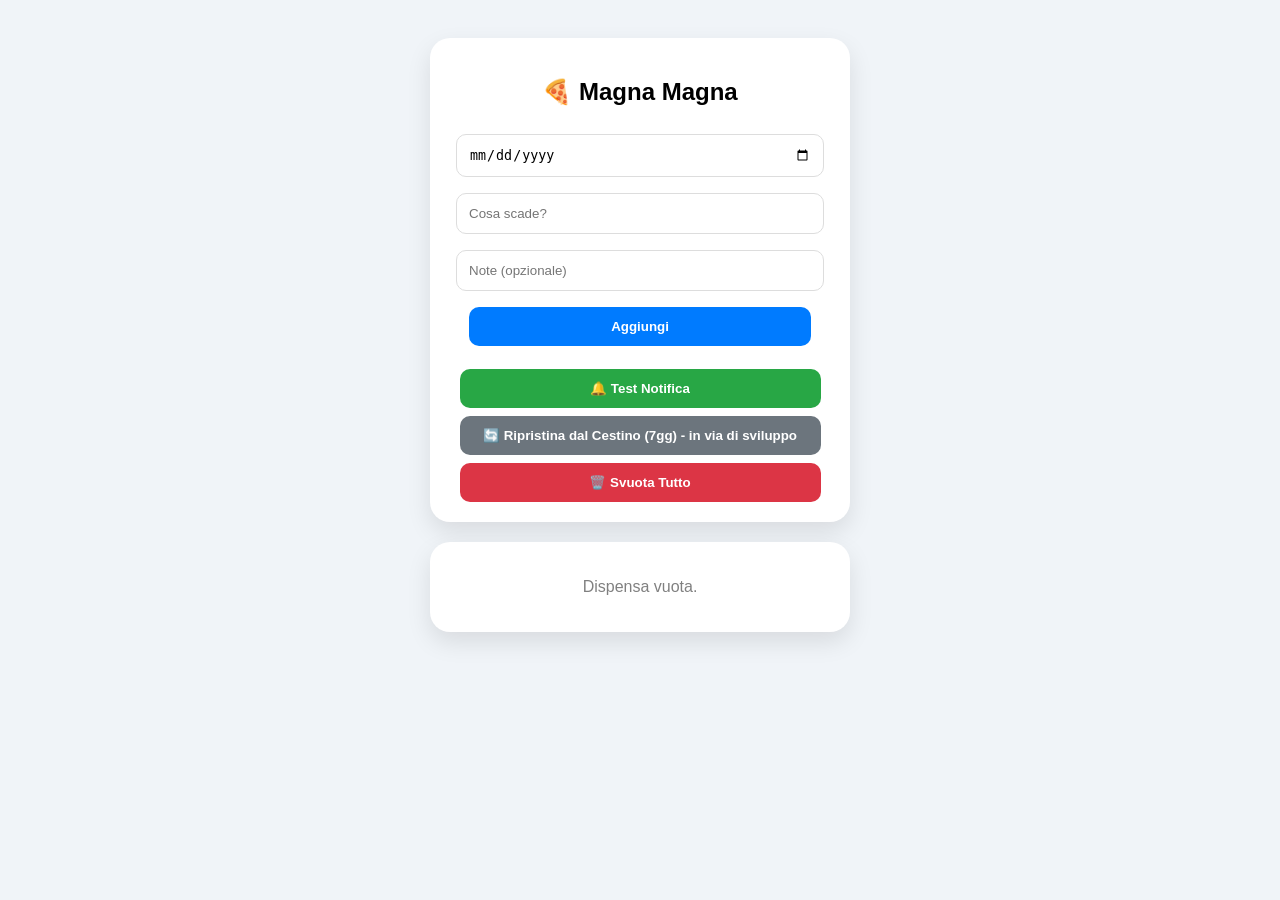
<file: index.html>
<!DOCTYPE html>
<html lang="it">
<head>
    <meta charset="UTF-8">
    <meta name="viewport" content="width=device-width, initial-scale=1.0">
    <title>MagnaMagna PWA</title>
    <link rel="manifest" href="manifest.json">
    <link rel="shortcut icon" href="logo.png" type="image/x-icon">
    <style>
        body { font-family: sans-serif; text-align: center; padding: 20px; background: #f0f4f8; }
        .card { background: white; padding: 20px; border-radius: 20px; box-shadow: 0 10px 25px rgba(0,0,0,0.1); max-width: 380px; margin: 10px auto; }
        input { width: 90%; padding: 12px; margin: 8px 0; border-radius: 10px; border: 1px solid #ddd; }
        input[type="submit"] { background: #007bff; color: white; border: none; cursor: pointer; font-weight: bold; }
        .btn-group { display: flex; flex-direction: column; gap: 8px; margin-top: 15px; }
        button { width: 95%; padding: 12px; border-radius: 10px; border: none; cursor: pointer; font-weight: bold; margin: 0 auto; }
        #test_notifica { background: #28a745; color: white; }
        #ripristina_backup { background: #6c757d; color: white; }
        #elimina_tutto { background: #dc3545; color: white; }
        #lista { text-align: left; margin-top: 20px; }
    </style>
</head>
<body>
    <div class="card">
        <h2>🍕 Magna Magna</h2>
        <form id="aggiungi_cibo">
            <input type="date" id="scadenza" required>
            <input type="text" id="nome" placeholder="Cosa scade?" required>
            <input type="text" id="codice" placeholder="Note (opzionale)">
            <input type="submit" value="Aggiungi">
        </form>
        <div class="btn-group">
            <button id="test_notifica">🔔 Test Notifica</button>
            <button id="ripristina_backup">🔄 Ripristina dal Cestino (7gg) - in via di sviluppo</button>
            <button id="elimina_tutto">🗑️ Svuota Tutto</button>
        </div>
    </div>
    <div class="card" id="lista"></div>
    <script src="script.js"></script>
</body>
</html>
</file>
